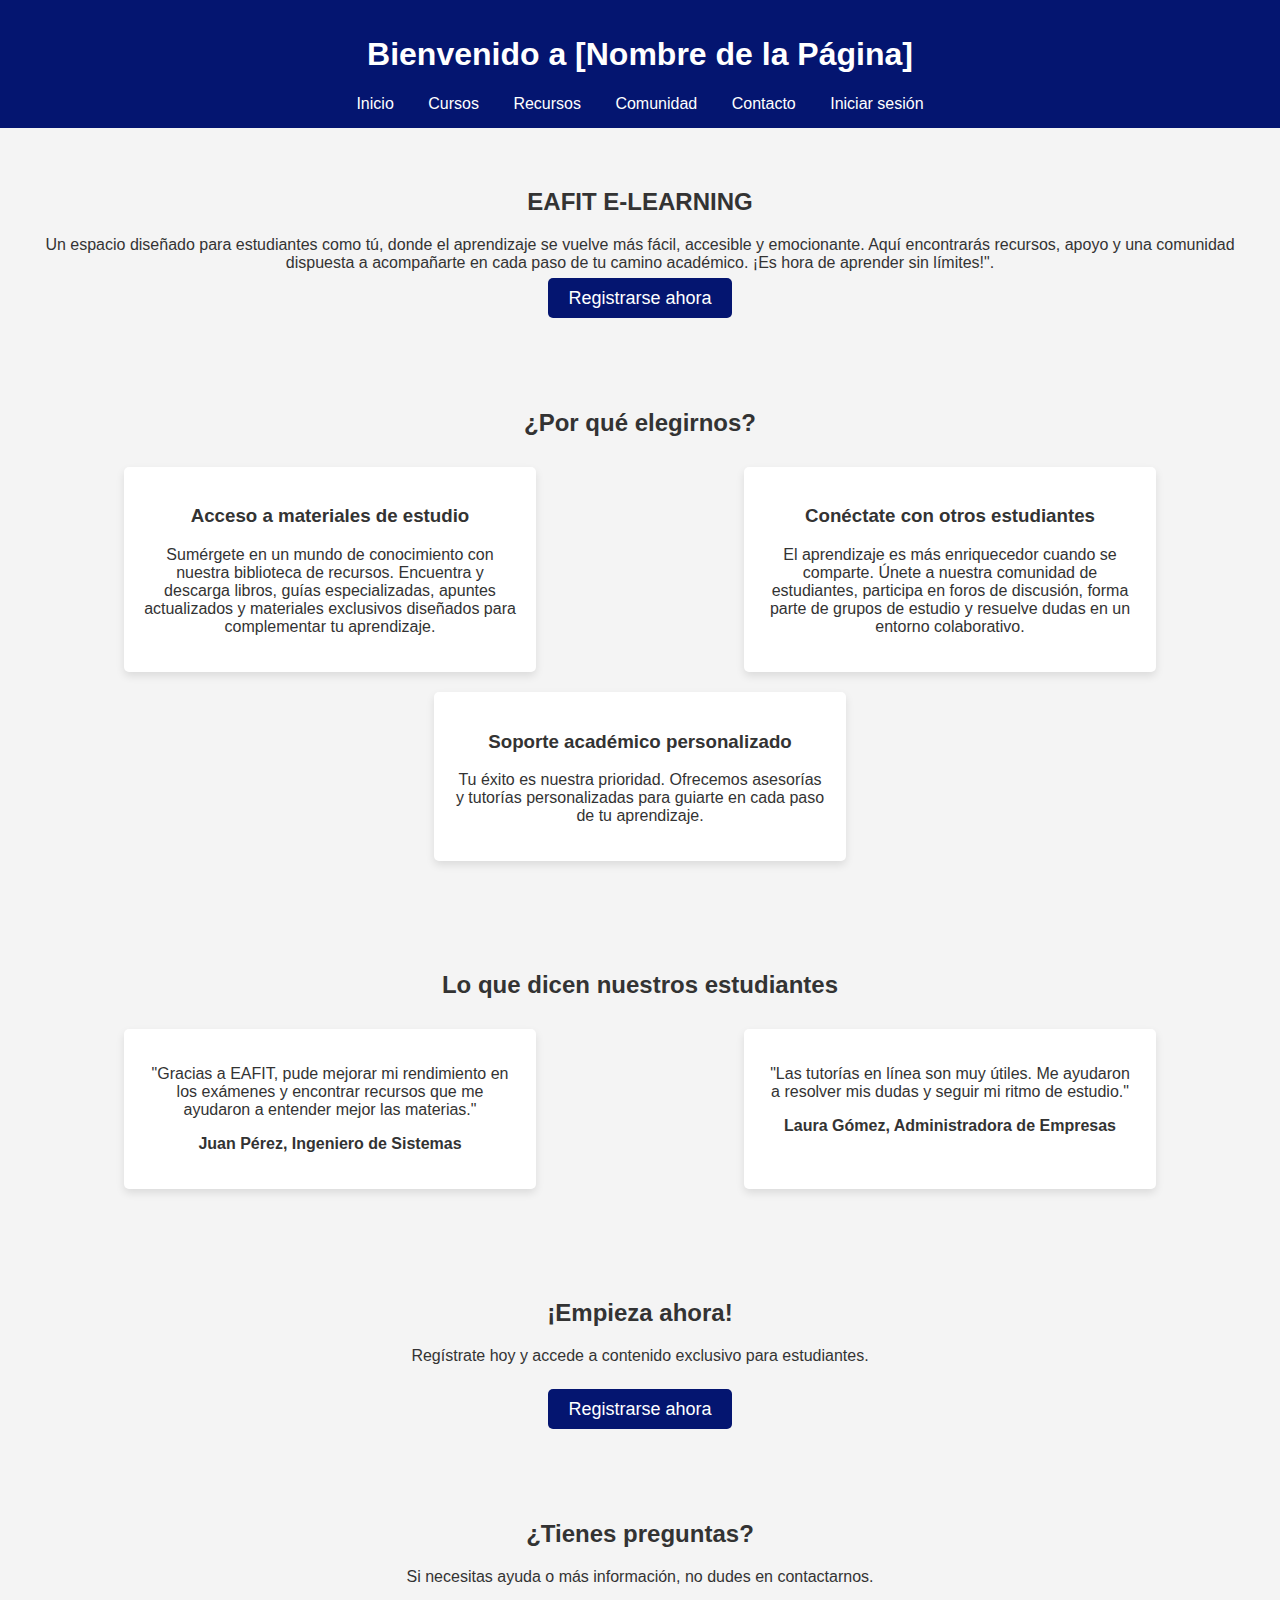
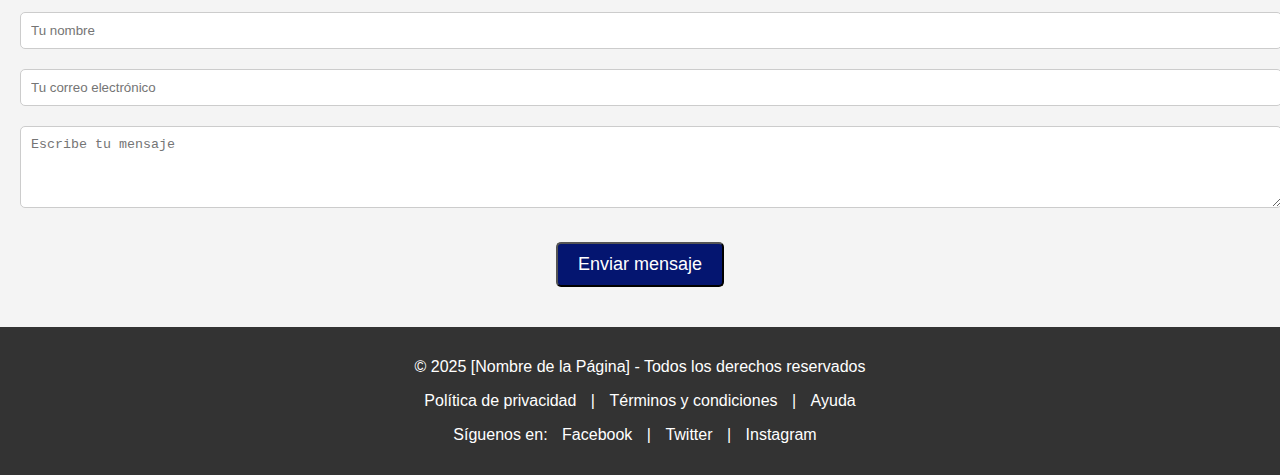
<file: index.html>
<!DOCTYPE html>
<html lang="es">
<head>
    <meta charset="UTF-8">
    <meta name="viewport" content="width=device-width, initial-scale=1.0">
    <title>Página Estudiantil</title>
    <link rel="stylesheet" href="styles.css">
</head>
<body>

    <!-- Header Section -->
    <header>
        <h1>Bienvenido a [Nombre de la Página]</h1>
        <nav>
            <a href="#">Inicio</a>
            <a href="#">Cursos</a>
            <a href="#">Recursos</a>
            <a href="#">Comunidad</a>
            <a href="#">Contacto</a>
            <a href="#">Iniciar sesión</a>
        </nav>
    </header>

    <!-- Section 1: Introduction -->
    <section>
        <h2>EAFIT E-LEARNING</h2>
        <p> Un espacio diseñado para estudiantes como tú, donde el aprendizaje se vuelve más fácil, accesible y emocionante. Aquí encontrarás recursos, apoyo y una comunidad dispuesta a acompañarte en cada paso de tu camino académico. ¡Es hora de aprender sin límites!".</p>
        <a href="#" class="cta-button">Registrarse ahora</a>
    </section>

    <!-- Section 2: Benefits -->
    <section>
        <h2>¿Por qué elegirnos?</h2>
        <div class="benefits">
            <div class="benefit">
                <h3>Acceso a materiales de estudio</h3>
                <p>Sumérgete en un mundo de conocimiento con nuestra biblioteca de recursos. Encuentra y descarga libros, guías especializadas, apuntes actualizados y materiales exclusivos diseñados para complementar tu aprendizaje.</p>
            </div>
            <div class="benefit">
                <h3>Conéctate con otros estudiantes</h3>
                <p>El aprendizaje es más enriquecedor cuando se comparte. Únete a nuestra comunidad de estudiantes, participa en foros de discusión, forma parte de grupos de estudio y resuelve dudas en un entorno colaborativo.</p>
            </div>
            <div class="benefit">
                <h3>Soporte académico personalizado</h3>
                <p>Tu éxito es nuestra prioridad. Ofrecemos asesorías y tutorías personalizadas para guiarte en cada paso de tu aprendizaje.</p>
            </div>
        </div>
    </section>


    <section>
        <h2>Lo que dicen nuestros estudiantes</h2>
        <div class="testimonials">
            <div class="testimonial">
                <p>"Gracias a EAFIT, pude mejorar mi rendimiento en los exámenes y encontrar recursos que me ayudaron a entender mejor las materias."</p>
                <p><strong>Juan Pérez, Ingeniero de Sistemas</strong></p>
            </div>
            <div class="testimonial">
                <p>"Las tutorías en línea son muy útiles. Me ayudaron a resolver mis dudas y seguir mi ritmo de estudio."</p>
                <p><strong>Laura Gómez, Administradora de Empresas</strong></p>
            </div>
        </div>
    </section>


    <section>
        <h2>¡Empieza ahora!</h2>
        <p>Regístrate hoy y accede a contenido exclusivo para estudiantes.</p>
        <br>
        <a href="#" class="cta-button">Registrarse ahora</a>
    </section>

  
    <section>
        <h2>¿Tienes preguntas?</h2>
        <p>Si necesitas ayuda o más información, no dudes en contactarnos.</p>
        <form action="#" method="POST">
            <div class="form-group">
                <input type="text" name="name" placeholder="Tu nombre" required>
            </div>
            <div class="form-group">
                <input type="email" name="email" placeholder="Tu correo electrónico" required>
            </div>
            <div class="form-group">
                <textarea name="message" rows="4" placeholder="Escribe tu mensaje" required></textarea>
            </div>
            <button type="submit" class="cta-button">Enviar mensaje</button>
        </form>
    </section>

    <!-- Footer -->
    <footer>
        <p>© 2025 [Nombre de la Página] - Todos los derechos reservados</p>
        <p>
            <a href="#">Política de privacidad</a> |
            <a href="#">Términos y condiciones</a> |
            <a href="#">Ayuda</a>
        </p>
        <p>
            Síguenos en: 
            <a href="#">Facebook</a> |
            <a href="#">Twitter</a> |
            <a href="#">Instagram</a>
        </p>
    </footer>

</body>
</html>
</file>
<file: styles.css>
/* Estilos generales para la página */
body {
    font-family: Arial, sans-serif;
    margin: 0;
    padding: 0;
    background-color: #f4f4f4;
    color: #333;
}

/* Estilos para el encabezado */
header {
    background-color: #041570;
    color: white;
    padding: 15px 0;
    text-align: center;
}

nav a {
    color: white;
    text-decoration: none;
    margin: 0 15px;
}

/* Estilos para las secciones */
section {
    padding: 40px 20px;
    text-align: center;
}

/* Estilos para el botón de llamada a la acción */
.cta-button {
    background-color: #041570;
    color: white;
    padding: 10px 20px;
    text-decoration: none;
    font-size: 18px;
    border-radius: 5px;
    margin-top: 20px;
}

/* Estilos para las secciones de beneficios y testimonios */
.benefits, .testimonials {
    display: flex;
    justify-content: space-around;
    flex-wrap: wrap;
}

.benefit, .testimonial {
    width: 30%;
    margin: 10px;
    background-color: white;
    padding: 20px;
    border-radius: 5px;
    box-shadow: 0 4px 8px rgba(0, 0, 0, 0.1);
}

/* Estilos para el formulario de contacto */
.form-group input, .form-group textarea {
    width: 100%;
    padding: 10px;
    margin: 10px 0;
    border: 1px solid #ccc;
    border-radius: 5px;
}

/* Estilos para el pie de página */
footer {
    background-color: #333;
    color: white;
    padding: 15px 0;
    text-align: center;
}

footer a {
    color: white;
    text-decoration: none;
    margin: 0 10px;
}
</file>
